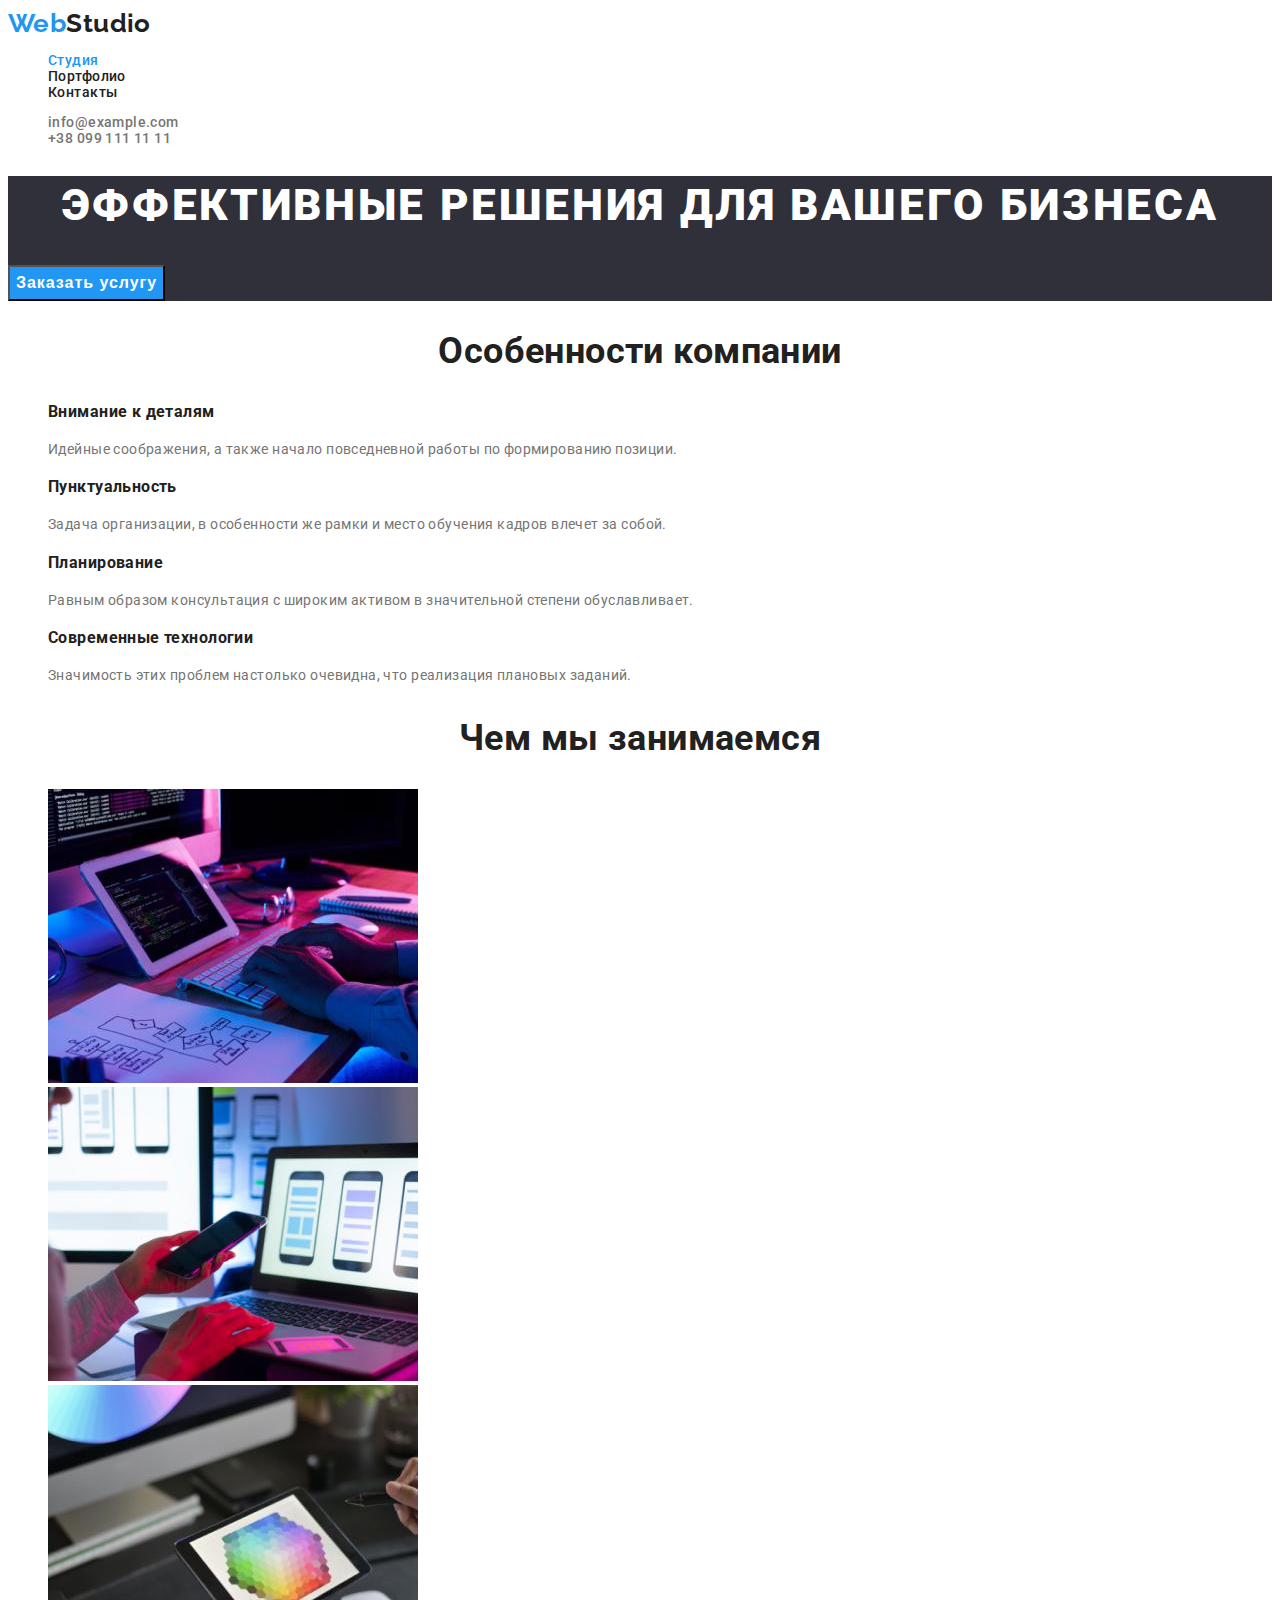
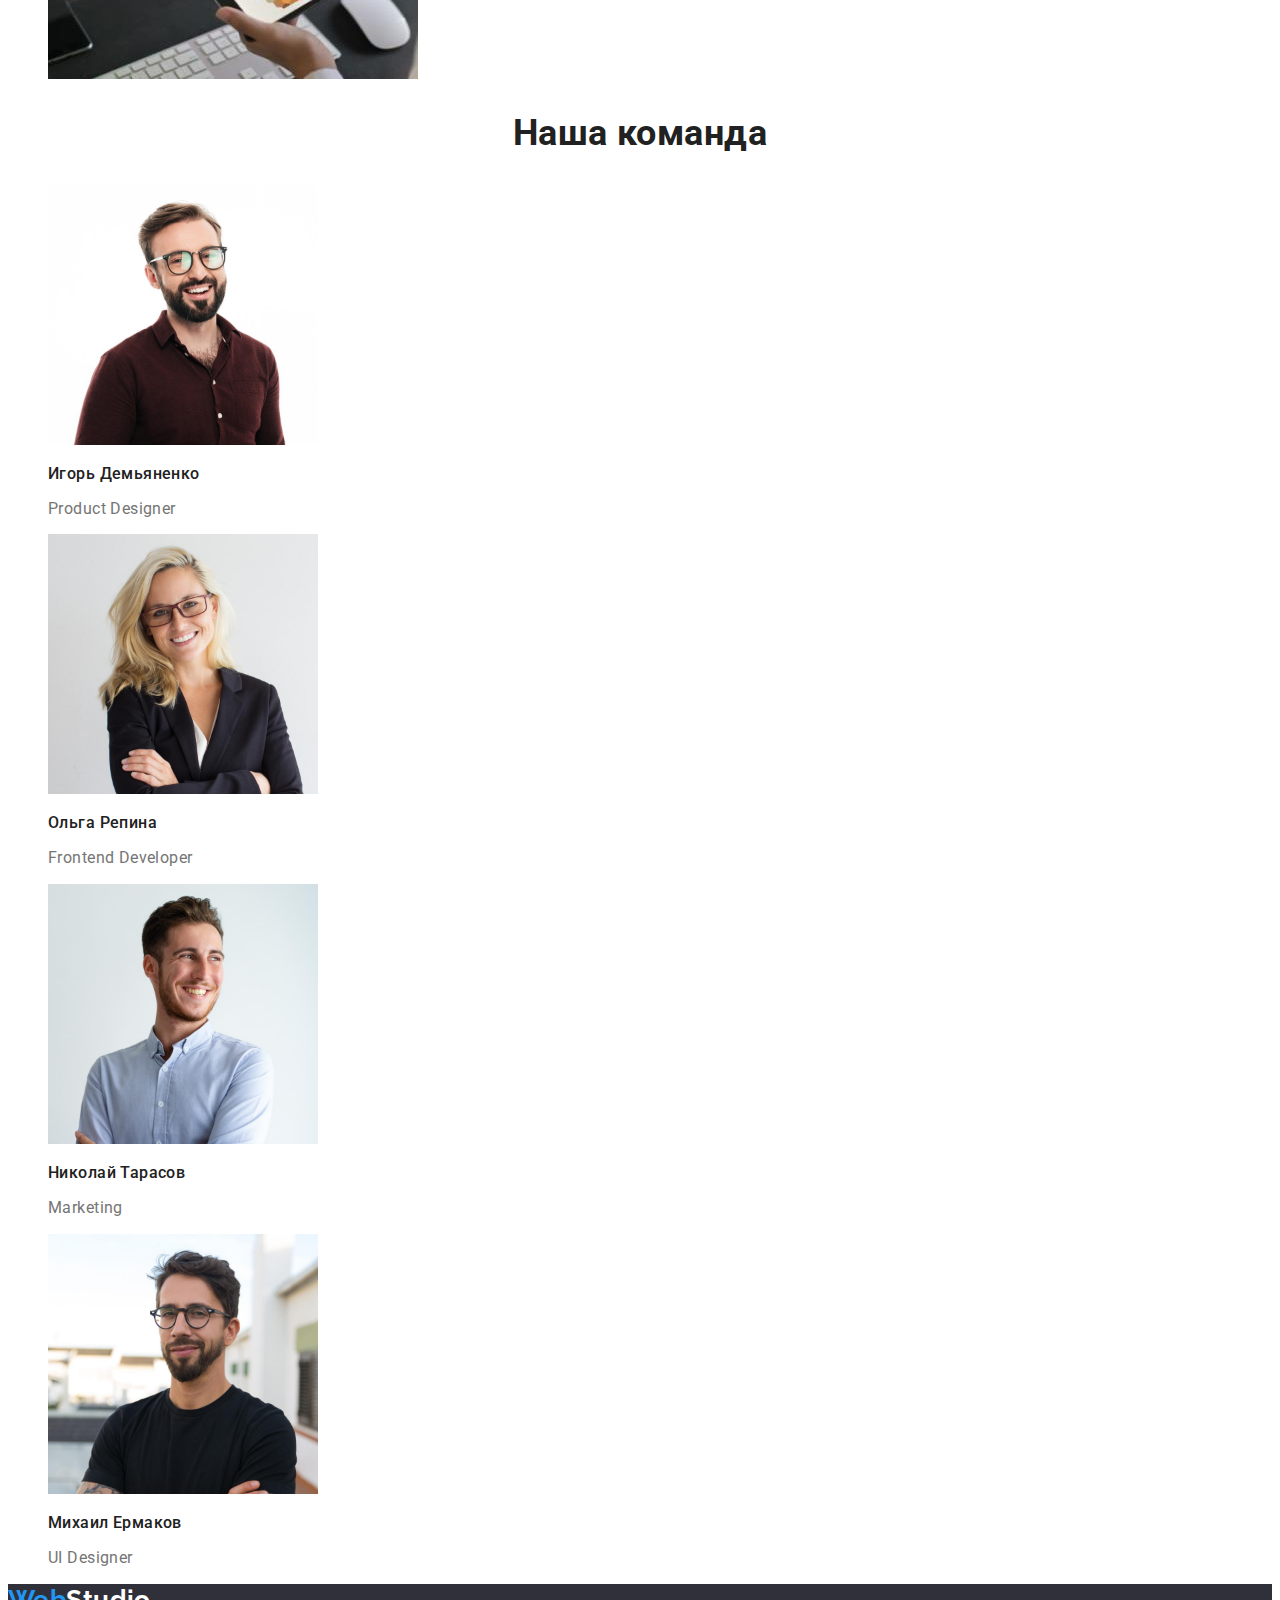
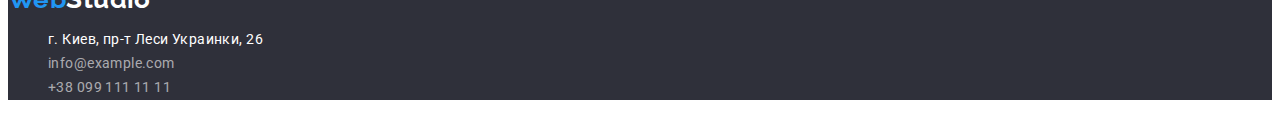
<file: index.html>
<!DOCTYPE html>
<html lang="ru">

    <!-- Служебная информация -->

  <head>
    <meta charset="UTF-8">
    <meta http-equiv="X-UA-Compatible" content="IE=edge">
    <meta name="viewport" content="width=device-width, initial-scale=1.0">
    <title>Заголовок документа</title>
    <link rel="stylesheet" href="https://fonts.googleapis.com/css2?family=Raleway:wght@700&family=Roboto:wght@400;500;700;900&display=swap"/>
    <link rel="stylesheet" href="./css/styles.css"/>
  </head>

    <!-- Содержание -->

  <body>

    <!-- Шапка сайта -->

    <header>
      <nav>
        <a class="logo" href="./index.html"><span class="span">Web</span>Studio</a> 
        <ul class="sitenav">
          <li><a href="./index.html" class="sitenav-link current">Студия</a></li>
          <li><a href="./portfolio.html" class="sitenav-link">Портфолио</a></li>
          <li><a href="" class="sitenav-link">Контакты</a></li>
        </ul>
      </nav>
        <ul class="contacts">
          <li><a href="mailto:info@example.com" class="contacts-link">info@example.com</a></li>
          <li><a href="tel:+380991111111" class="contacts-link">+38 099 111 11 11</a></li>
        </ul>
    </header>

      <!-- Уникальный контент страницы -->

    <main>

      <!-- Герой -->

      <section class="hero">
        <h1 class="hero-title">Эффективные решения для вашего бизнеса</h1>
        <button class="hero-button" type="button">Заказать услугу</button>
      </section>

      <!-- Особенности компании -->

      <section class="section">
        <h2 class="section-title">Особенности компании</h2>
        <ul class="feature">
          <li>
            <h3 class="feature-title">Внимание к деталям</h3>
            <p class="feature-description">Идейные соображения, а также начало повседневной работы по формированию позиции.</p>
          </li>
          <li>
            <h3 class="feature-title">Пунктуальность</h3>
            <p class="feature-description">Задача организации, в особенности же рамки и место обучения кадров влечет за собой.</p>
          </li>
          <li>
            <h3 class="feature-title">Планирование</h3>
            <p class="feature-description">Равным образом консультация с широким активом в значительной степени обуславливает.</p>
          </li>
          <li>
            <h3 class="feature-title">Современные технологии</h3>
            <p class="feature-description">Значимость этих проблем настолько очевидна, что реализация плановых заданий.</p>
          </li>
        </ul>
      </section>

      <!-- Чем мы занимаемся -->

      <section class="section">
        <h2 class="section-title">Чем мы занимаемся</h2>
        <ul class="list">
          <li>
            <img src="./images/programer-working.jpg" alt="программист работает за столом в офисе" width="370"/>
          </li>
          <li>
            <img src="./images/designers-are-developing-application.jpg" alt="веб дизайнер выбирает мобильный интерфейс для проекта" width="370"/>
          </li>
          <li>
            <img src="./images/web-design-with-working-colour-selection-graphic.jpg" alt="креативный художник выбирает цвет для рабочего проекта" width="370"/>
          </li>
        </ul>
      </section>

      <!-- Наша команда -->

      <section class="section">
        <h2 class="section-title">Наша команда</h2>
        <ul class="team">
          <li>
            <img src="./images/1.jpg" alt="Фото Игорь Демьяненко" width="270"/>
            <h3 class="team-title">Игорь Демьяненко</h3>
            <p class="job-description">Product Designer</p>
          </li>
          <li>
            <img src="./images/2.jpg" alt="Фото Ольга Репина" width="270"/>
            <h3 class="team-title">Ольга Репина</h3>
            <p class="job-description">Frontend Developer</p>
          </li>
          <li>
            <img src="./images/3.jpg" alt="Фото Николай Тарасов" width="270"/>
            <h3 class="team-title">Николай Тарасов</h3>
            <p class="job-description">Marketing</p>
          </li>
          <li>
            <img src="./images/4.jpg" alt="Фото Михаил Ермаков" width="270"/>
            <h3 class="team-title">Михаил Ермаков</h3>
            <p class="job-description">UI Designer</p>
          </li>
        </ul>
      </section>
    </main>

      <!-- Футер -->

    <footer class="footer">
      <a class="footer-logo" href="./index.html"><span class="span">Web</span>Studio</a>
      <address>
        <ul class="contacts-footer">
          <li class="contacts-footer-address">г. Киев, пр-т Леси Украинки, 26<br></li>
          <li><a href="mailto:info@example.com" class="contacts-footer-link">info@example.com</a><br></li>
          <li><a href="tel:+380991111111" class="contacts-footer-link">+38 099 111 11 11</a></li>
        </ul>
      </address>
    </footer>
  </body>
</html>
</file>
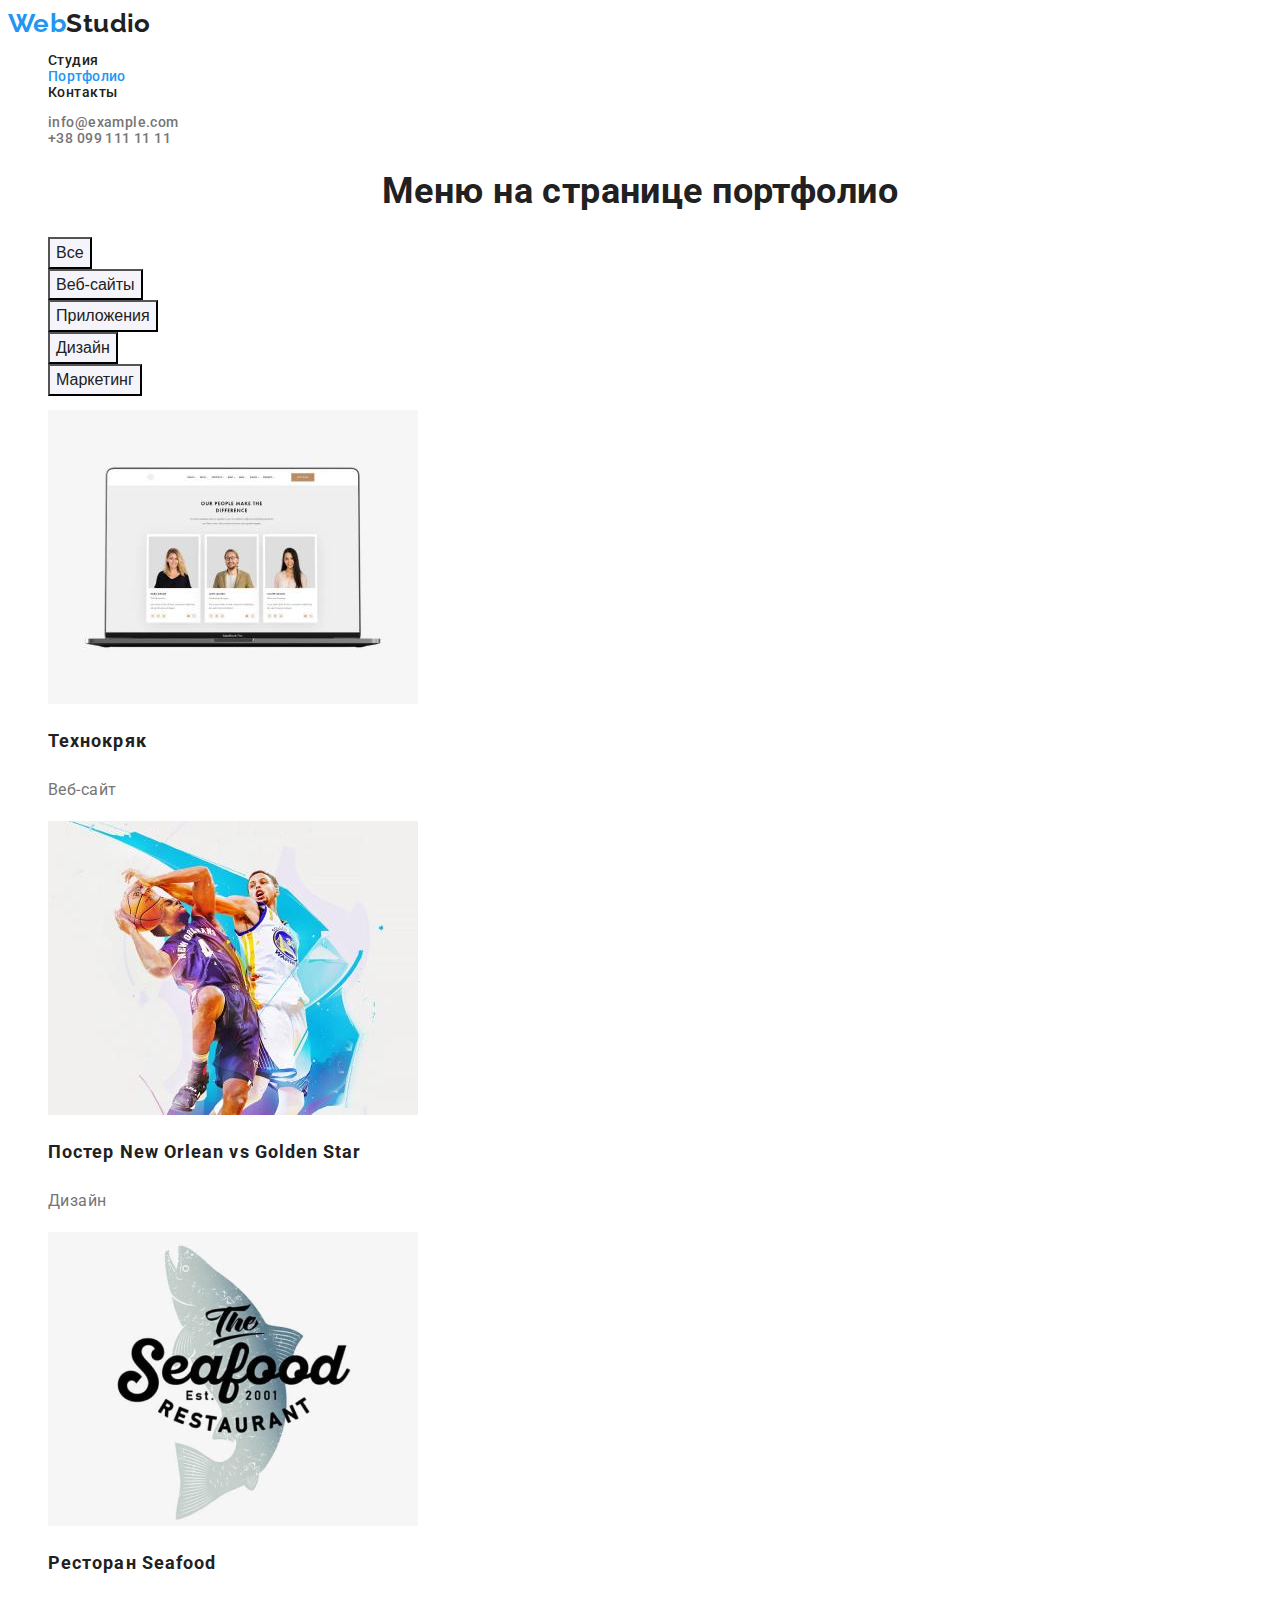
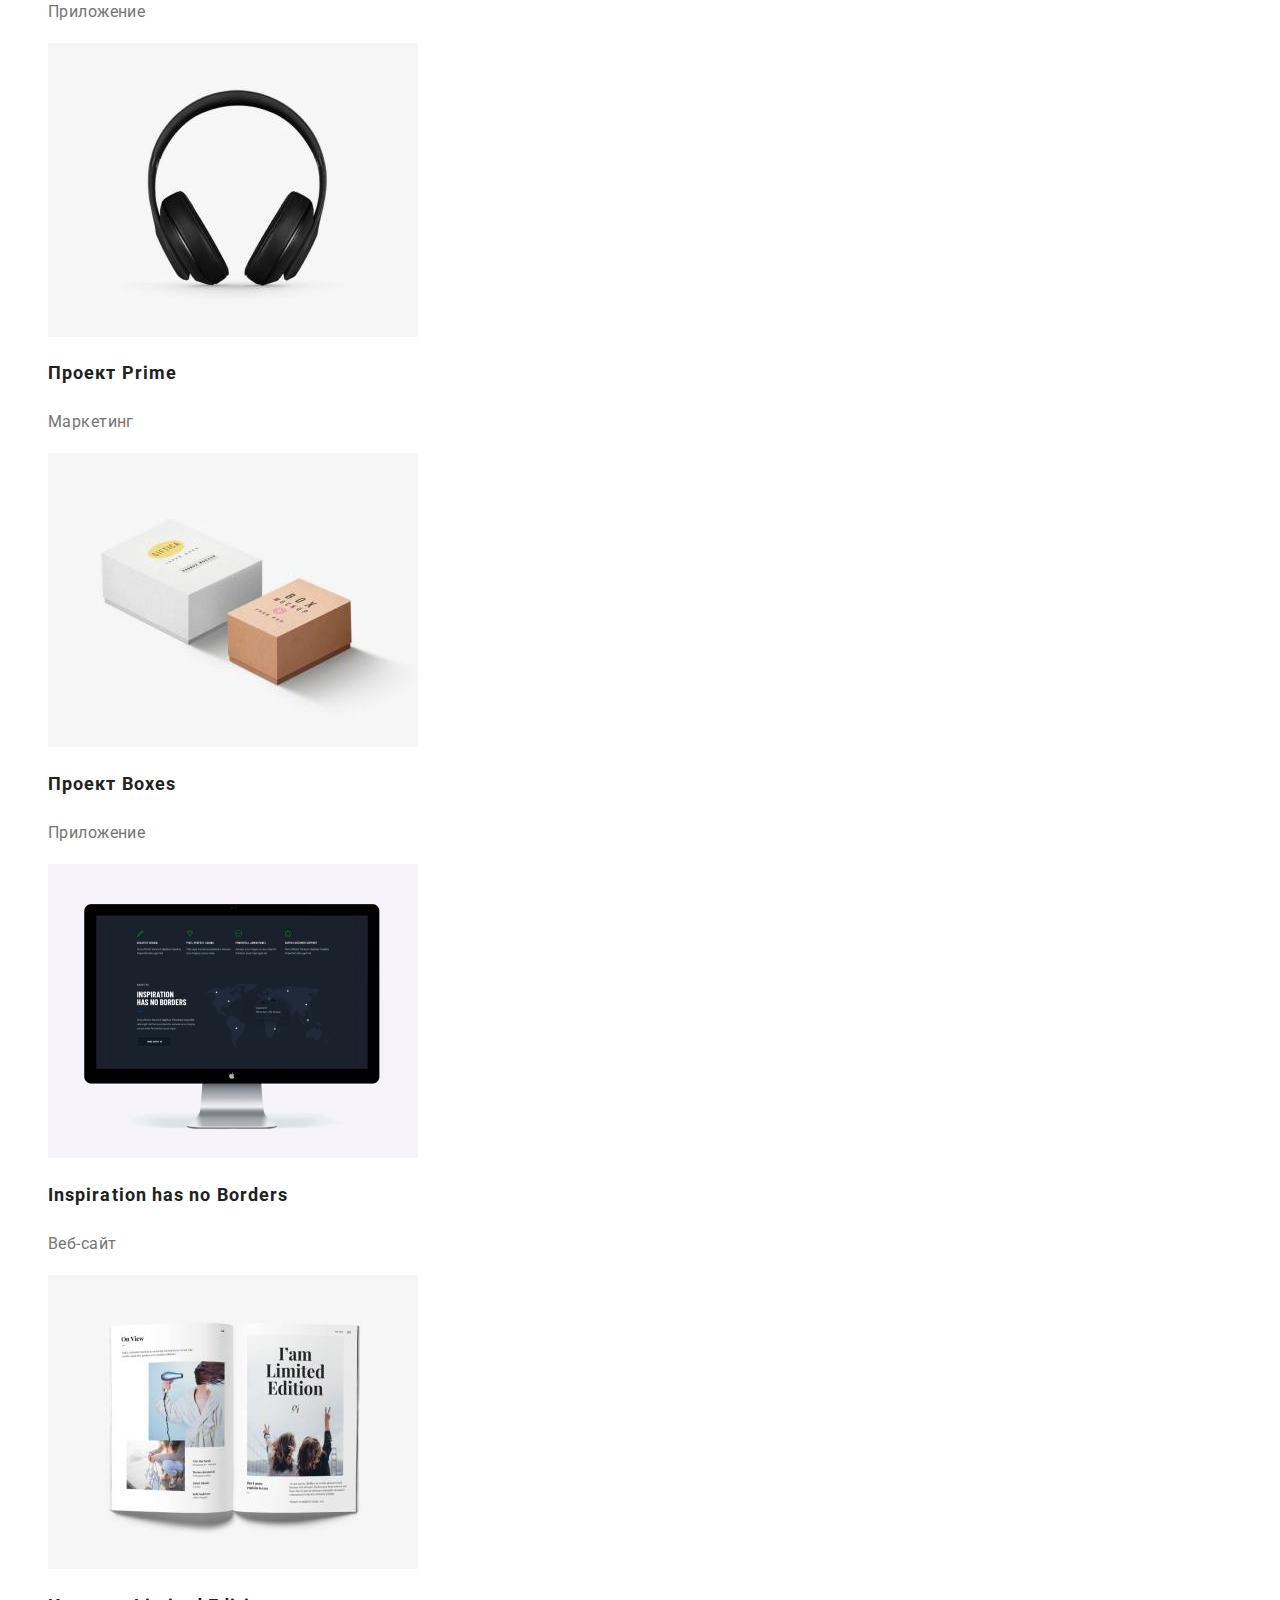
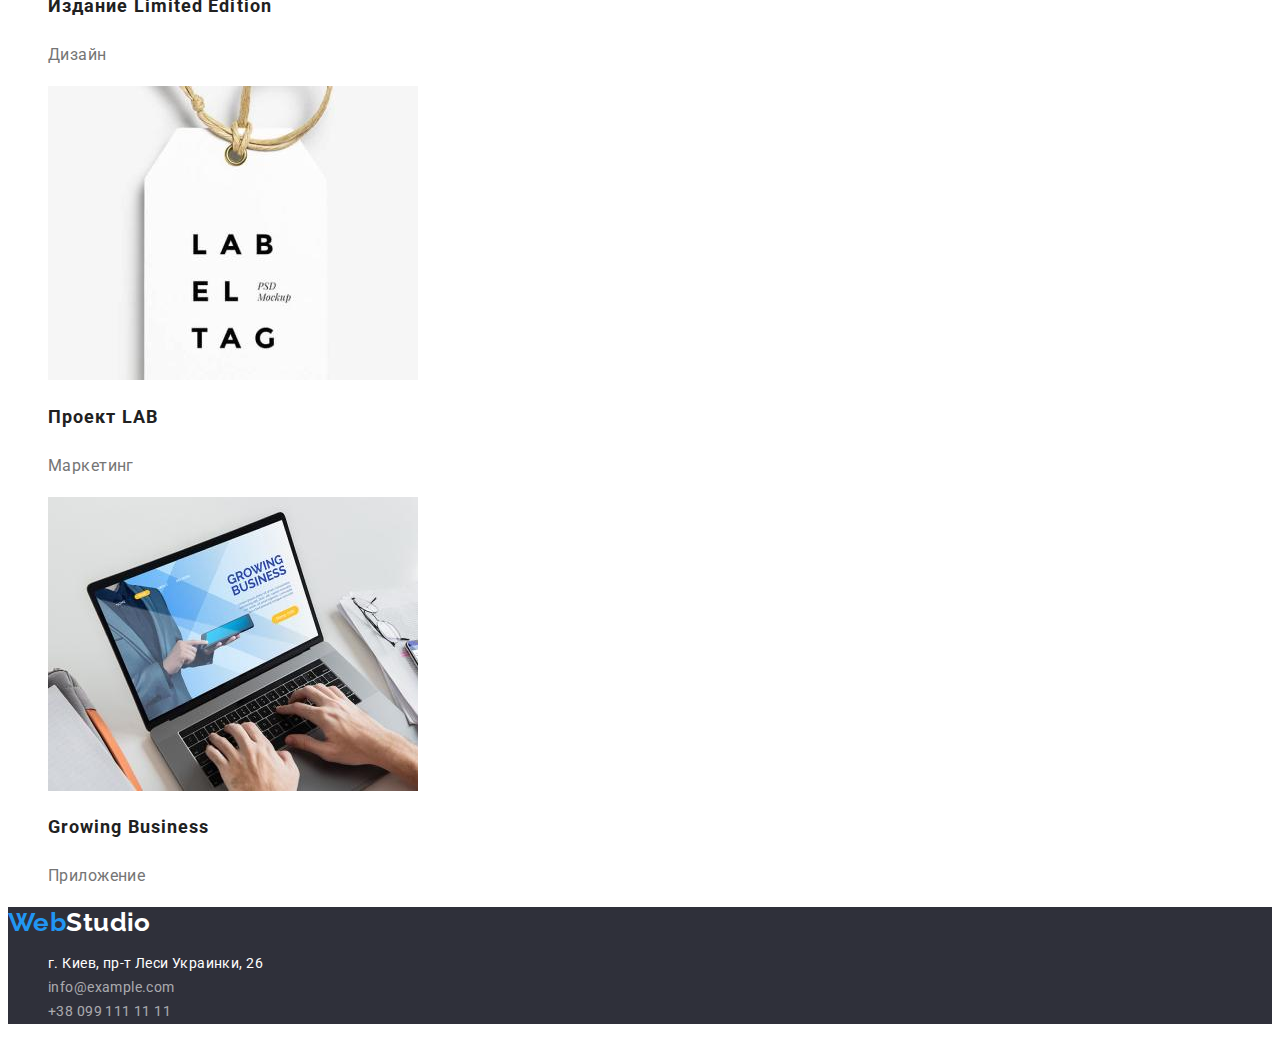
<file: portfolio.html>
<!DOCTYPE html>
<html lang="ru">

    <!-- Служебная информация -->

  <head>
    <meta charset="UTF-8">
    <meta http-equiv="X-UA-Compatible" content="IE=edge">
    <meta name="viewport" content="width=device-width, initial-scale=1.0">
    <title>Портфолио</title>
    <link rel="stylesheet" href="https://fonts.googleapis.com/css2?family=Raleway:wght@700&family=Roboto:wght@400;500;700;900&display=swap"/>
    <link rel="stylesheet" href="./css/styles.css"/>
  </head>

    <!-- Содержание -->

  <body>

    <!-- Шапка сайта -->

    <header>
      <nav>
        <a class="logo" href="./index.html"><span class="span">Web</span>Studio</a> 
        <ul class="sitenav">
          <li><a href="./index.html" class="sitenav-link">Студия</a></li>
          <li><a href="./portfolio.html" class="sitenav-link current">Портфолио</a></li>
          <li><a href="" class="sitenav-link">Контакты</a></li>
        </ul>
      </nav>
        <ul class="contacts">
          <li><a href="mailto:info@example.com" class="contacts-link">info@example.com</a></li>
          <li><a href="tel:+380991111111" class="contacts-link">+38 099 111 11 11</a></li>
        </ul>
    </header>


      <!-- Уникальный контент страницы -->

      <main>

        <!-- Меню на странице портфолио -->

        <section class="section">
          <h1 class="section-title">Меню на странице портфолио</h1>

          <ul class="menu list">
            <li class="menu-item"><button class="menu-btn" type="button" >Все</button></li>
            <li class="menu-item"><button class="menu-btn" type="button" >Веб-сайты</button></li>
            <li class="menu-item"><button class="menu-btn" type="button" >Приложения</button></li>
            <li class="menu-item"><button class="menu-btn" type="button" >Дизайн</button></li>
            <li class="menu-item"><button class="menu-btn" type="button" >Маркетинг</button></li>
          </ul>

        <!-- Наши проекты и описание -->

          <ul class="project">
            <li class="project-item">
             <a class="project-link" href="">
              <img src="./images/portfolio/img1.jpg" alt="Технокряк" width="370"/>
              <h2 class="project-title">Технокряк</h2>
              <p class="project-description">Веб-сайт</p>
             </a>
            </li>
            <li class="project-item">
             <a class="project-link" href="">
              <img src="./images/portfolio/img2.jpg" alt="Постер New Orlean vs Golden Star" width="370"/>
              <h2 class="project-title">Постер New Orlean vs Golden Star</h2>
              <p class="project-description">Дизайн</p>
             </a>
            </li>
            <li class="project-item">
             <a class="project-link" href="">
              <img src="./images/portfolio/img3.jpg" alt="Ресторан Seafood" width="370"/>
              <h2 class="project-title">Ресторан Seafood</h2>
              <p class="project-description">Приложение</p>
             </a>
            </li>
            <li class="project-item">
             <a class="project-link" href="">
              <img src="./images/portfolio/img4.jpg" alt="Проект Prime" width="370"/>
              <h2 class="project-title">Проект Prime</h2>
              <p class="project-description">Маркетинг</p>
             </a>
            </li>
            <li class="project-item">
             <a class="project-link" href="">
              <img src="./images/portfolio/img5.jpg" alt="Проект Boxes" width="370"/>
              <h2 class="project-title">Проект Boxes</h2>
              <p class="project-description">Приложение</p>
             </a>
            </li>
            <li class="project-item">
             <a class="project-link" href="">
              <img src="./images/portfolio/img6.jpg" alt="Inspiration has no Borders" width="370"/>
              <h2 class="project-title">Inspiration has no Borders</h2>
              <p class="project-description">Веб-сайт</p>
             </a>
            </li>
            <li class="project-item">
             <a class="project-link" href="">
              <img src="./images/portfolio/img7.jpg" alt="Издание Limited Edition" width="370"/>
              <h2 class="project-title">Издание Limited Edition</h2>
              <p class="project-description">Дизайн</p>
             </a>
            </li>
            <li class="project-item">
             <a class="project-link" href="">
              <img src="./images/portfolio/img8.jpg" alt="Проект LAB" width="370"/>
              <h2 class="project-title">Проект LAB</h2>
              <p class="project-description">Маркетинг</p>
             </a>
            </li>
            <li class="project-item">
             <a class="project-link" href="">
              <img src="./images/portfolio/img9.jpg" alt="Growing Business" width="370"/>
              <h2 class="project-title">Growing Business</h2>
              <p class="project-description">Приложение</p>
             </a>
            </li>
          </ul>
        </section>
      </main>
  
        <!-- Футер -->

      <footer class="footer">
        <a class="footer-logo" href="./index.html"><span class="span">Web</span>Studio</a>
        <address>
          <ul class="contacts-footer">
            <li class="contacts-footer-address">г. Киев, пр-т Леси Украинки, 26<br></li>
            <li><a href="mailto:info@example.com" class="contacts-footer-link">info@example.com</a><br></li>
            <li><a href="tel:+380991111111" class="contacts-footer-link">+38 099 111 11 11</a></li>
          </ul>
        </address>
      </footer>
    </body>
  </html>
</file>
<file: css/styles.css>
/* цвет основного текста #212121 */
/* вторичный цвет текста  #757575; */
/* третий цвет текста  rgba(255, 255, 255, 0.6); */
/* белый #FFFFFF  */
/* акцент #2196F3 */
/* второй цвет фона #2F303A; */

:root {
    --title-text-color: #212121;
    --primary-text-color: #757575;
    --third-text-color: rgba(255, 255, 255, 0.6);
    --accent-color: #2196F3;
    --primary-white-color: #ffffff;
    --second-bgc:#2F303A;
  }

/* Body */

body {
    background-color: var(--primary-white-color);
    color: var(--primary-text-color);
    font-family: Roboto, sans-serif;
    letter-spacing: 0.03em;
    font-size: 14px;
    line-height: 1.14;
  }

/* Logo */

.logo {
    color: var(--title-text-color);
    font-family: Raleway, sans-serif;
    font-weight: bold;
    font-size: 26px;
    line-height: 1.19;
    text-decoration: none;
  }
  
.logo:hover,
.span {
    color: var(--accent-color);
  }

/* Sitenav */

.sitenav-link {
    color: var(--title-text-color);
    font-weight: 500;
  }

.sitenav-link:hover,
.sitenav-link:focus {
    color: var(--accent-color);
  }

.sitenav-link.current {
    color: var(--accent-color);
  }  

.sitenav {
    list-style: none;   
  }  

.sitenav-link {  
    text-decoration: none;
  } 
  
/* Contacts header */

.contacts-link {
    color: var(--primary-text-color);
    font-weight: 500; 
  }
  
.contacts-link:hover,
.contacts-link:focus {
    color: var(--accent-color);
  }

.contacts {
    list-style: none;   
  }  

.contacts-link {  
    text-decoration: none;
  } 
  
/* Hero */

.hero {
  background: var(--second-bgc);
  }

.hero-title {
    color: #ffffff;
    font-weight: 900;
    font-size: 44px;
    line-height: 1.36;
    text-align: center;
    letter-spacing: 0.06em;
    text-transform: uppercase;
  }

/* Hero button */

.hero-button {
    color: var(--primary-white-color);
    background-color: var(--accent-color);
    font-weight: bold;
    font-size: 16px;
    line-height: 1.87;
    align-items: center;
    text-align: center;
    letter-spacing: 0.06em;
    display: flex;
    text-decoration: none;
    cursor: pointer;
  }
  
/* Section title */

.section-title {
    color: var(--title-text-color);
    font-weight: bold;
    font-size: 36px;
    line-height: 1.16;
    text-align: center;
  }

/* Feature и description Особенности компании */

.feature-title {
    color: var(--title-text-color);
    font-weight: bold;
  }  

.feature-description {
    line-height: 1.71;
  }

.feature {
    list-style: none;   
  }    

/* Чем мы занимаемся */

.list {
    list-style: none;   
  }    

/* Team и job  */ 

.team-title {
    color: var(--title-text-color);
    font-weight: 500;
    font-size: 16px;
    line-height: 1.18; 
  }

.job-description {
    font-weight: 400;
    font-size: 16px;
    line-height: 1.18;
  } 

.team {
    list-style: none;   
  }  

/* Footer */

.footer {
    background: var(--second-bgc);
  }

.footer-logo {
    color: var(--primary-white-color);
    font-family: Raleway, sans-serif;
    font-weight: bold;
    font-size: 26px;
    line-height: 1.19;
    text-decoration: none;
  }

.contacts-footer-address {
    color: var(--primary-white-color);
    line-height: 1.71;
    font-style: normal; 
  } 

.contacts-footer-link {
    color: var(--third-text-color);
    line-height: 1.71;
    font-style: normal; 
  }

.contacts-footer {
    list-style: none;   
  } 
  
.contacts-footer-link {  
    text-decoration: none;
  }  

/* Portfolio page */

/* Меню на странице портфолио */ 

.menu-btn {
    color: var(--title-text-color);
    background-color:#F5F4FA;
    font-weight: 500;
    font-size: 16px;
    line-height: 1.62;
    text-align: center;
    cursor: pointer; 
  }
  
.menu-btn:hover,
.menu-btn:focus {
    color: var(--primary-white-color);
    background-color: var(--accent-color);
  }
  
/* Наши проекты и описание */ 

.project-title {
    color: var(--title-text-color);
    font-weight: bold;
    font-size: 18px;
    line-height: 2.0;
    letter-spacing: 0.06em; 
  }

.project-description {
    color: var(--primary-text-color);
    font-weight: 400;
    font-size: 16px;
    line-height: 1.87;
  }

.project {
    list-style: none;   
  }  

.project-link {  
    text-decoration: none;
  }
</file>
